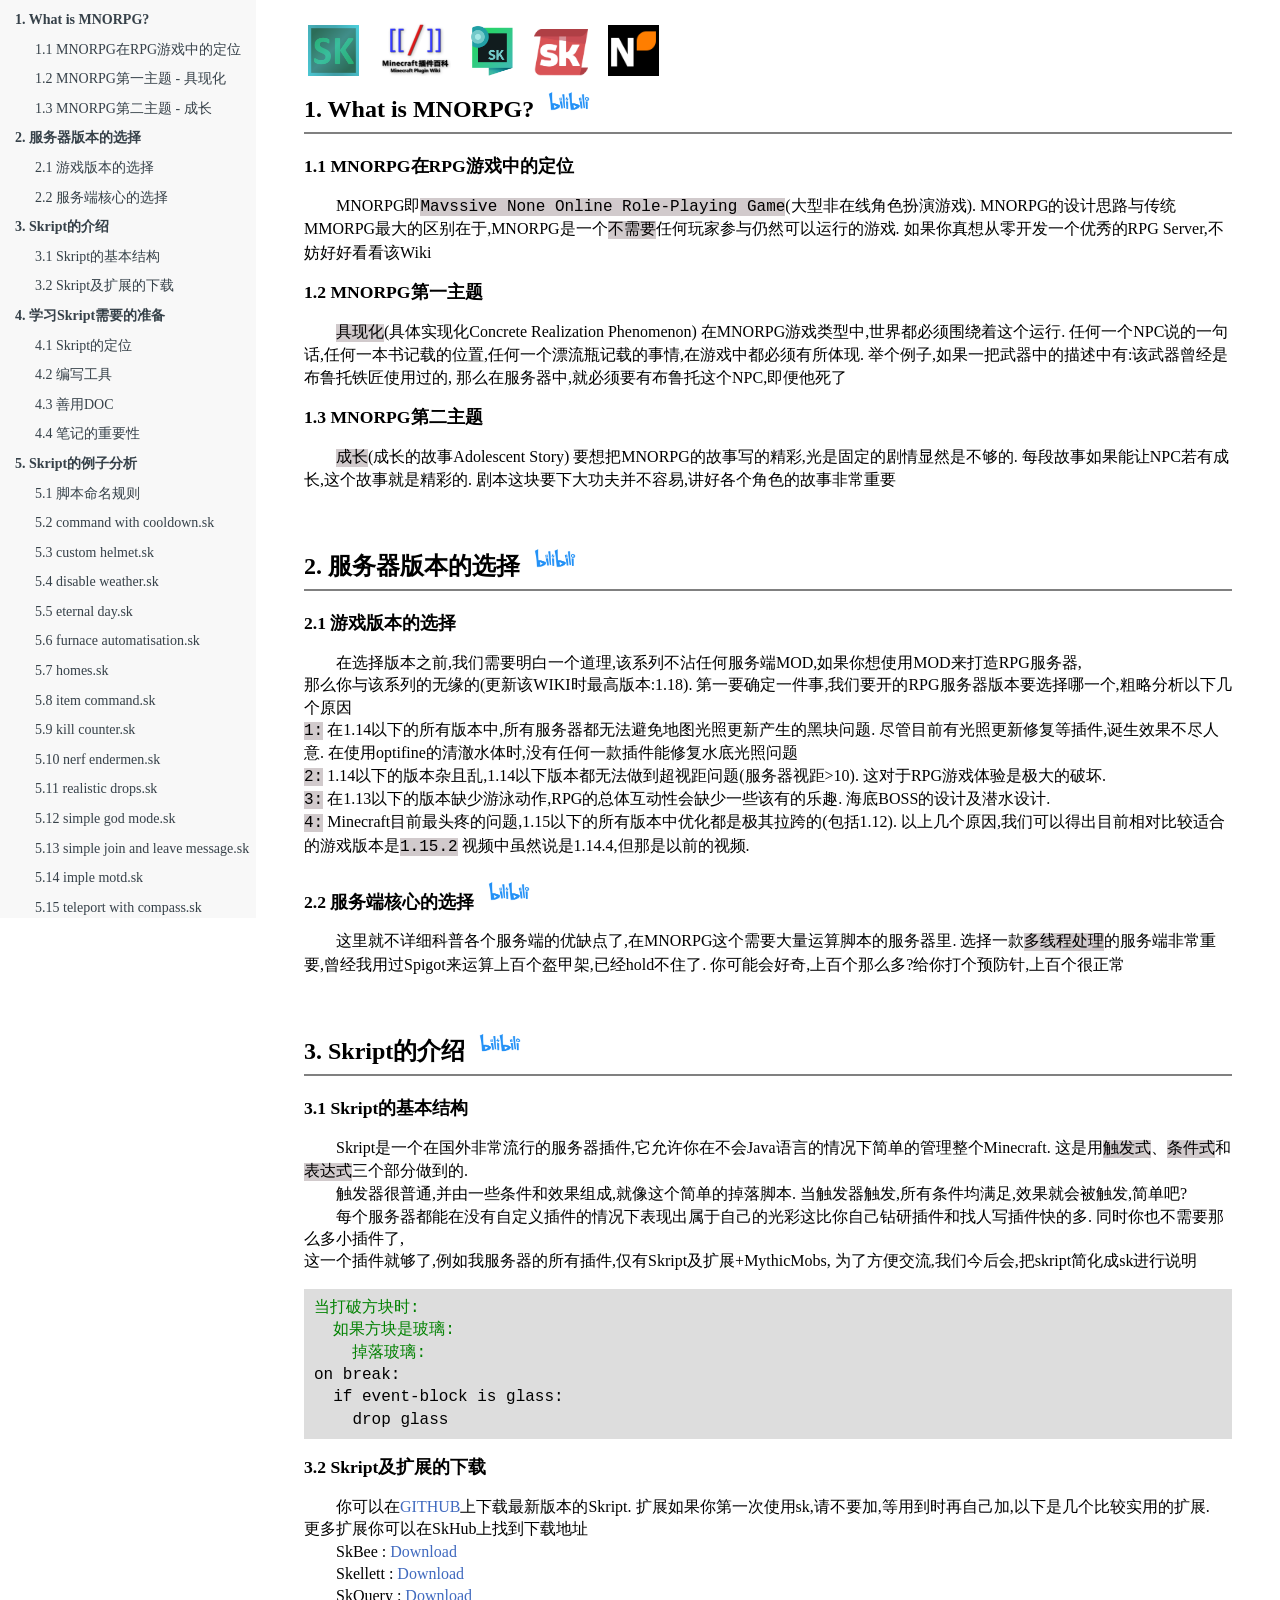
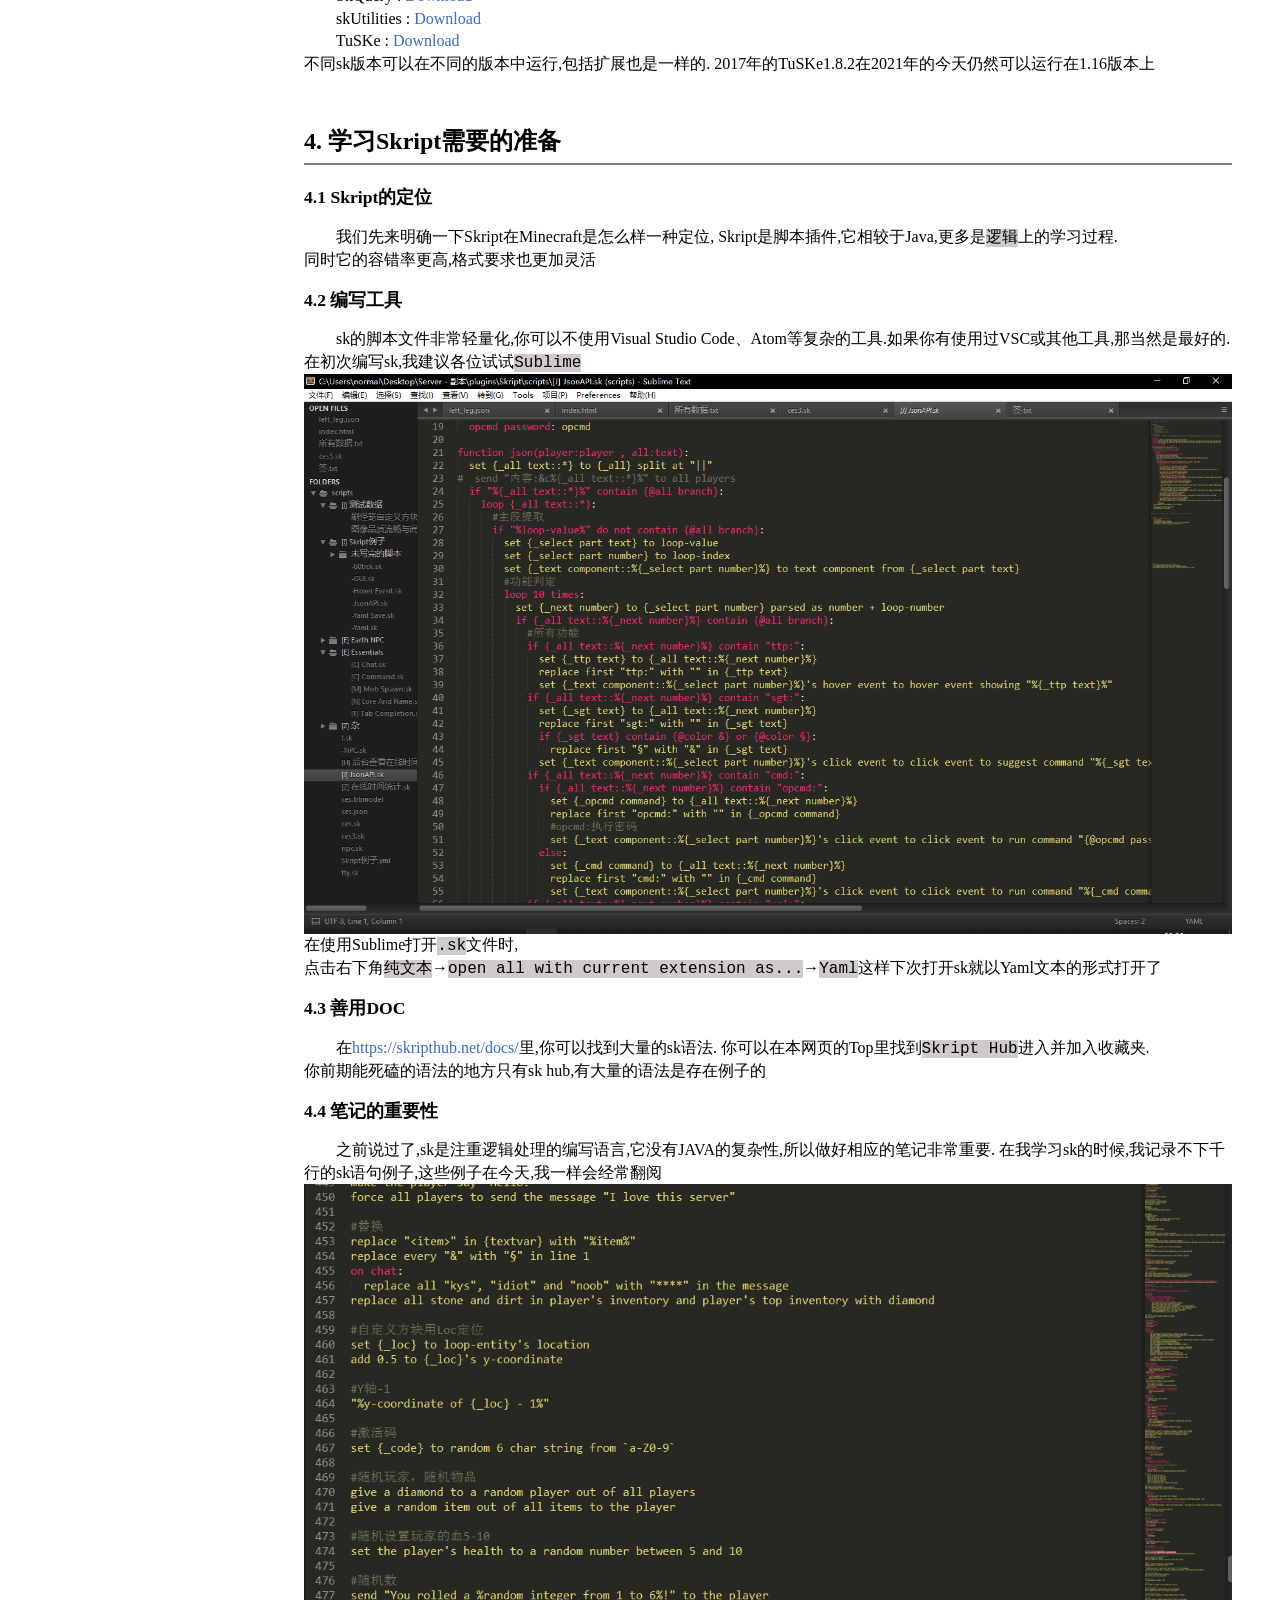
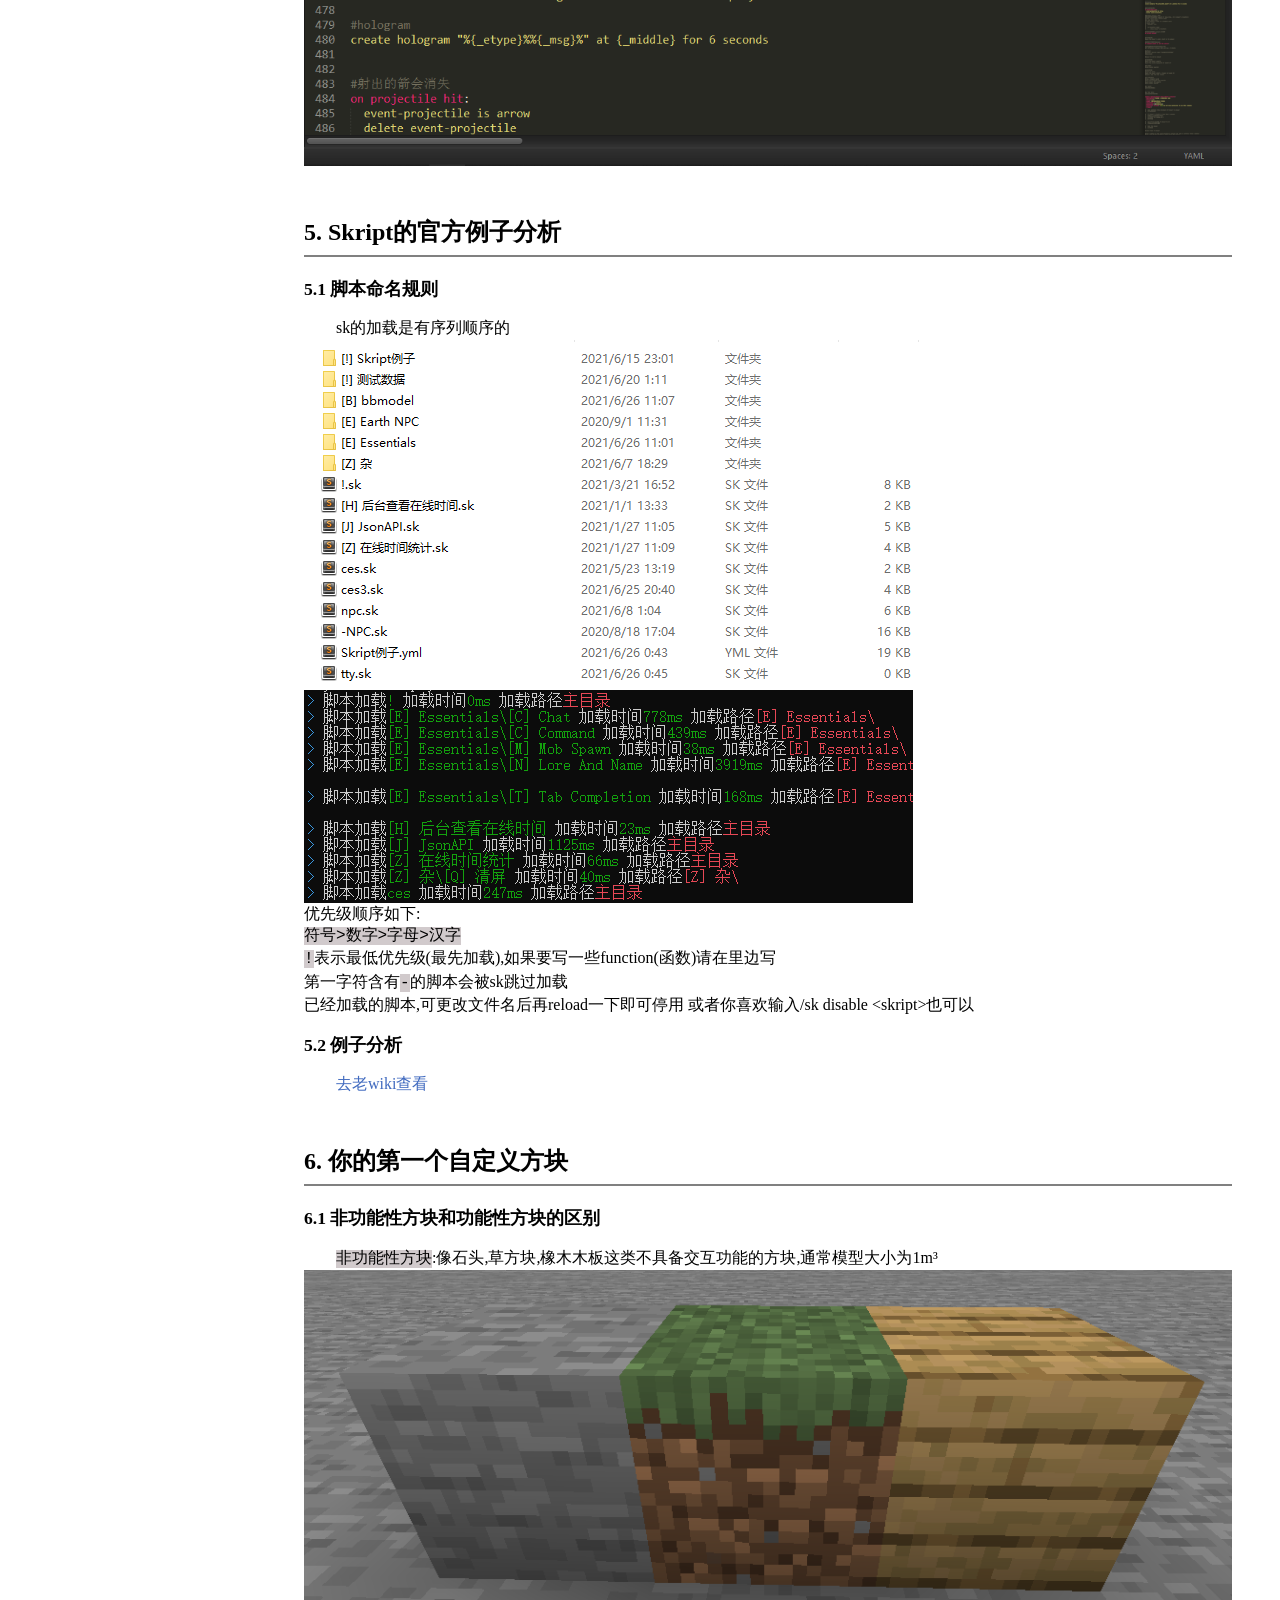
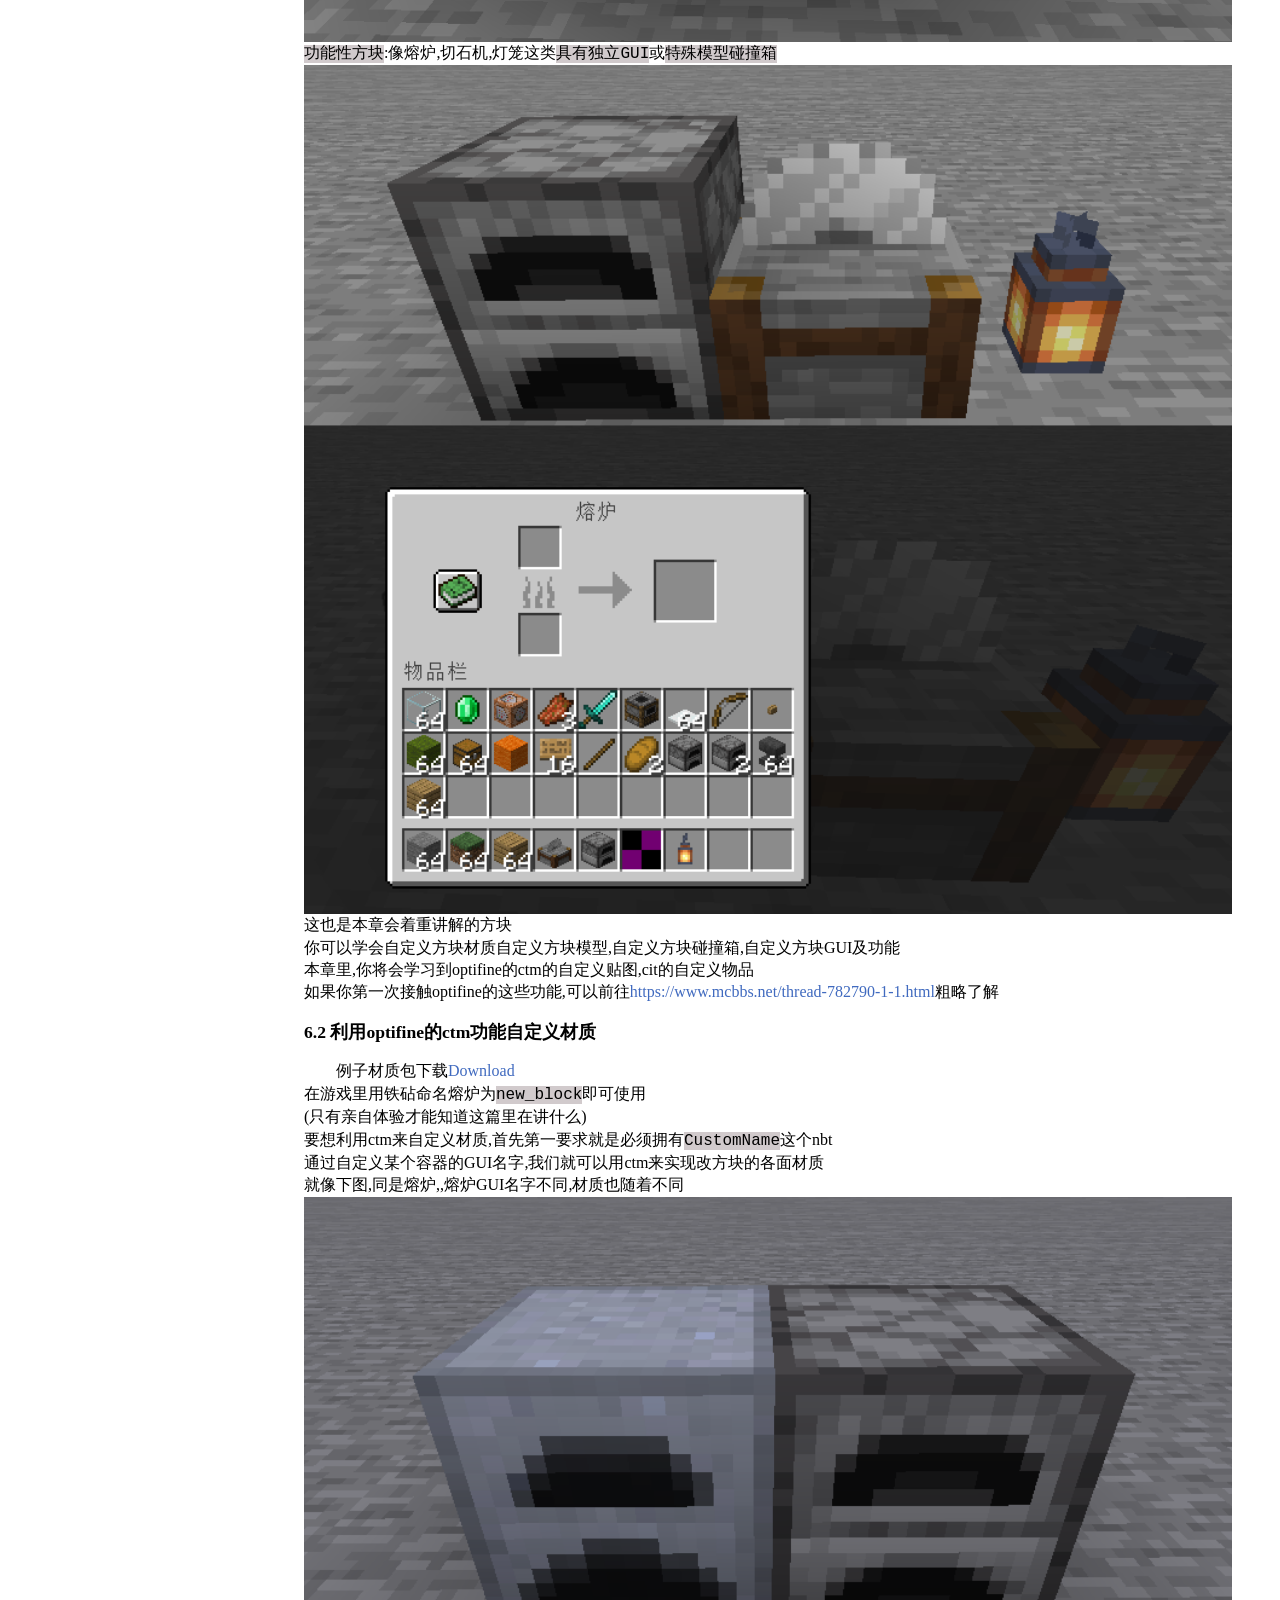
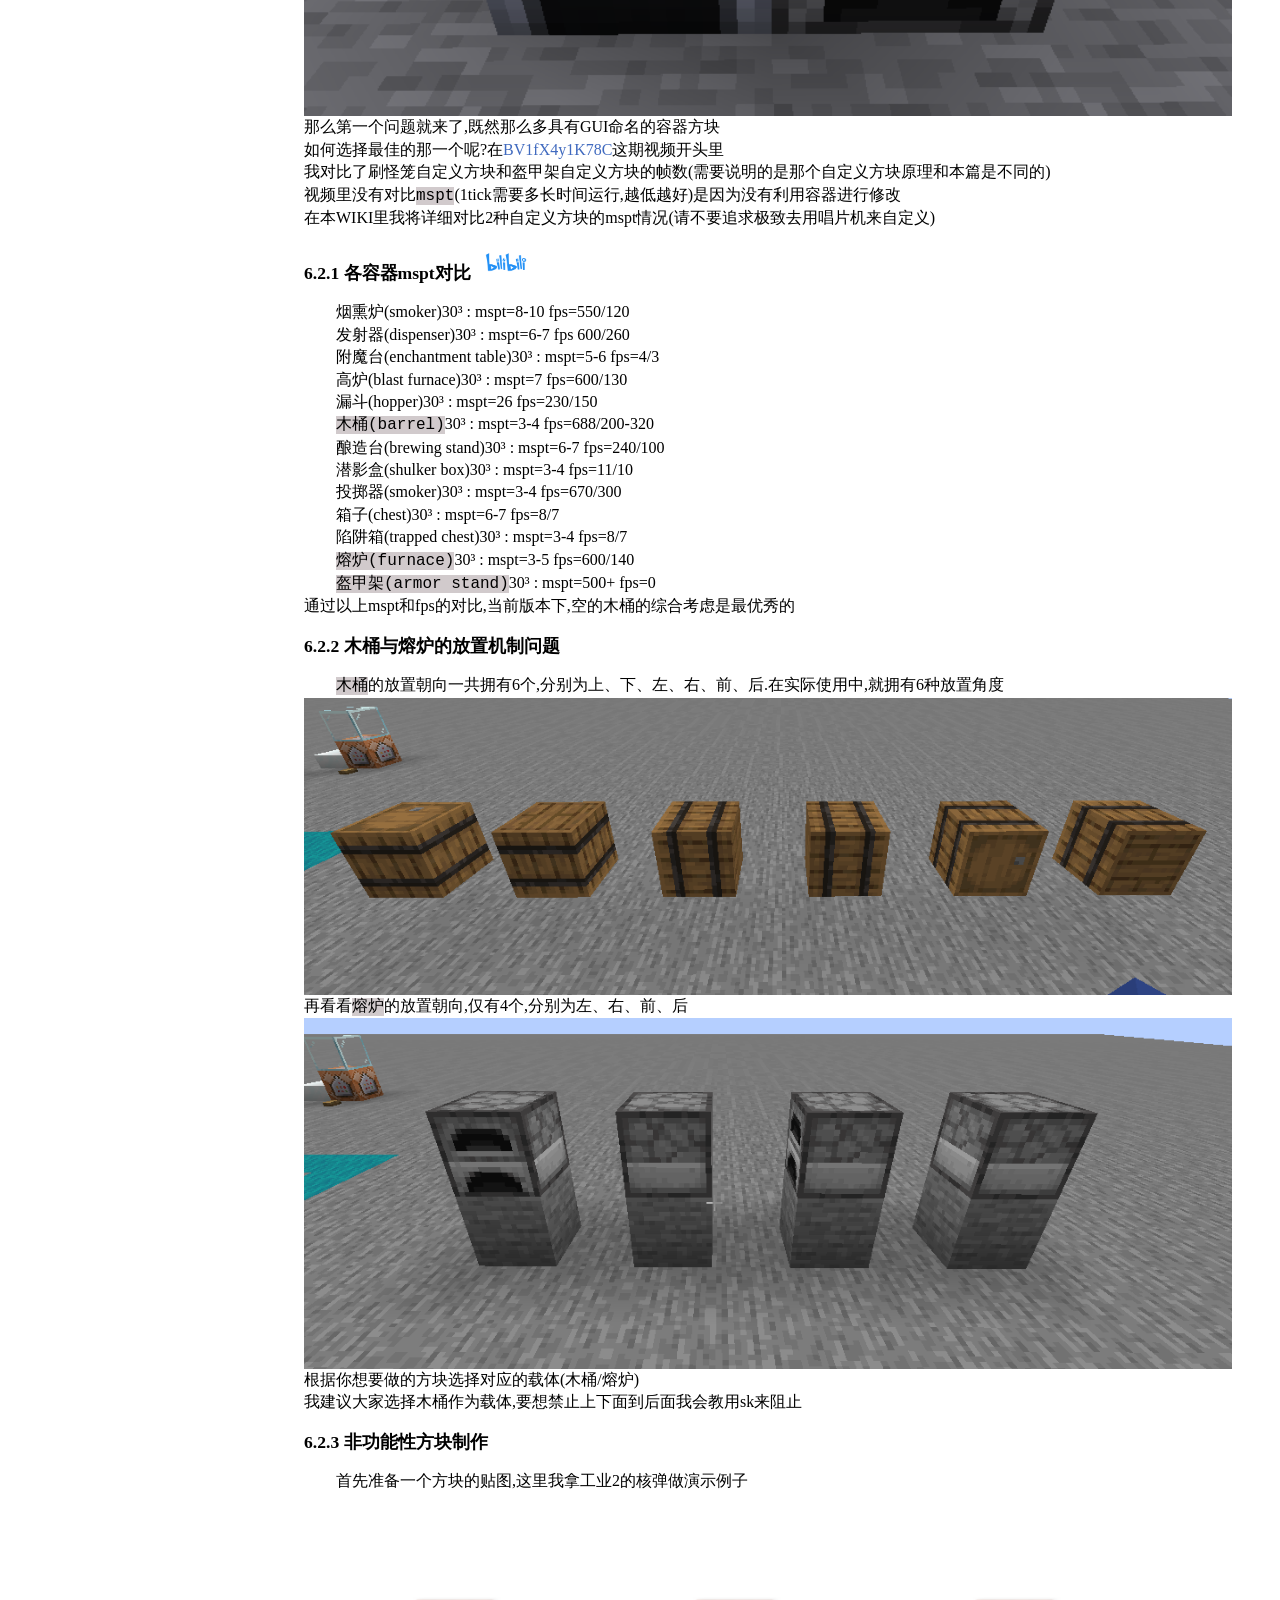
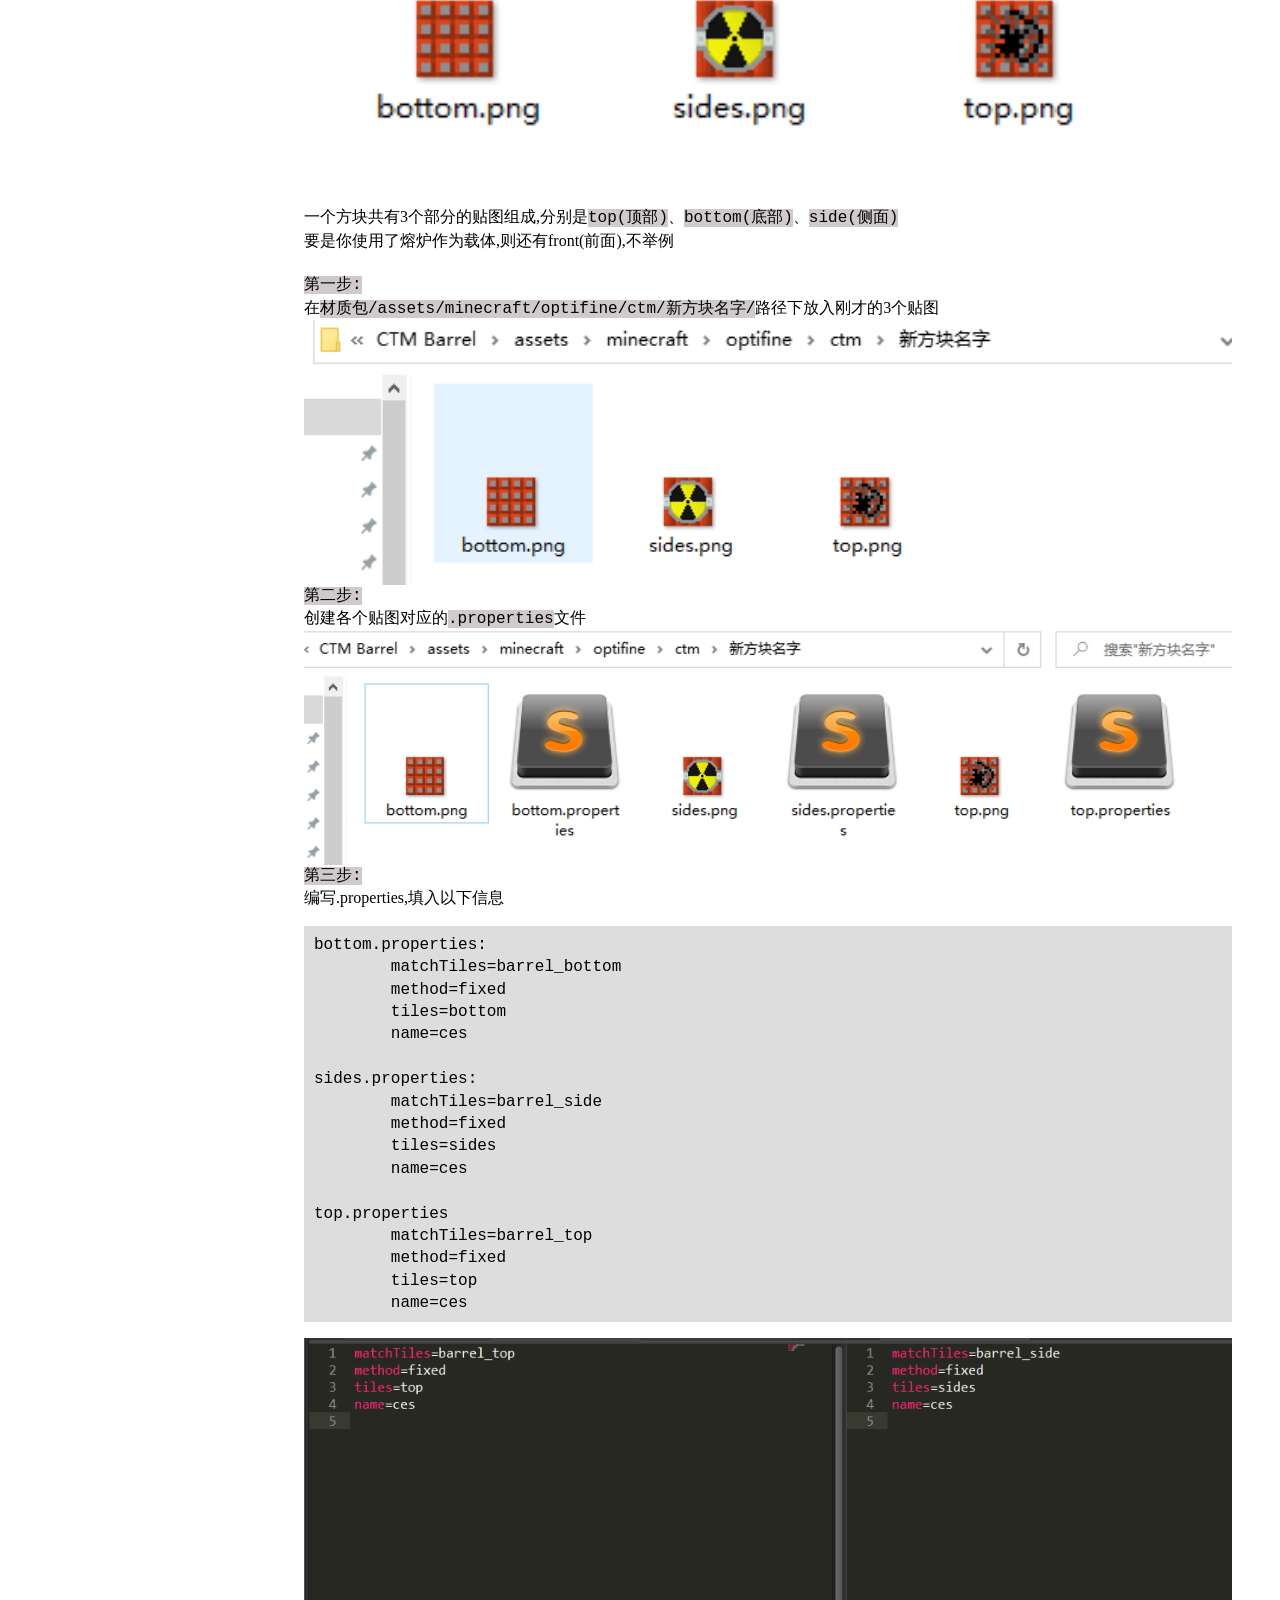
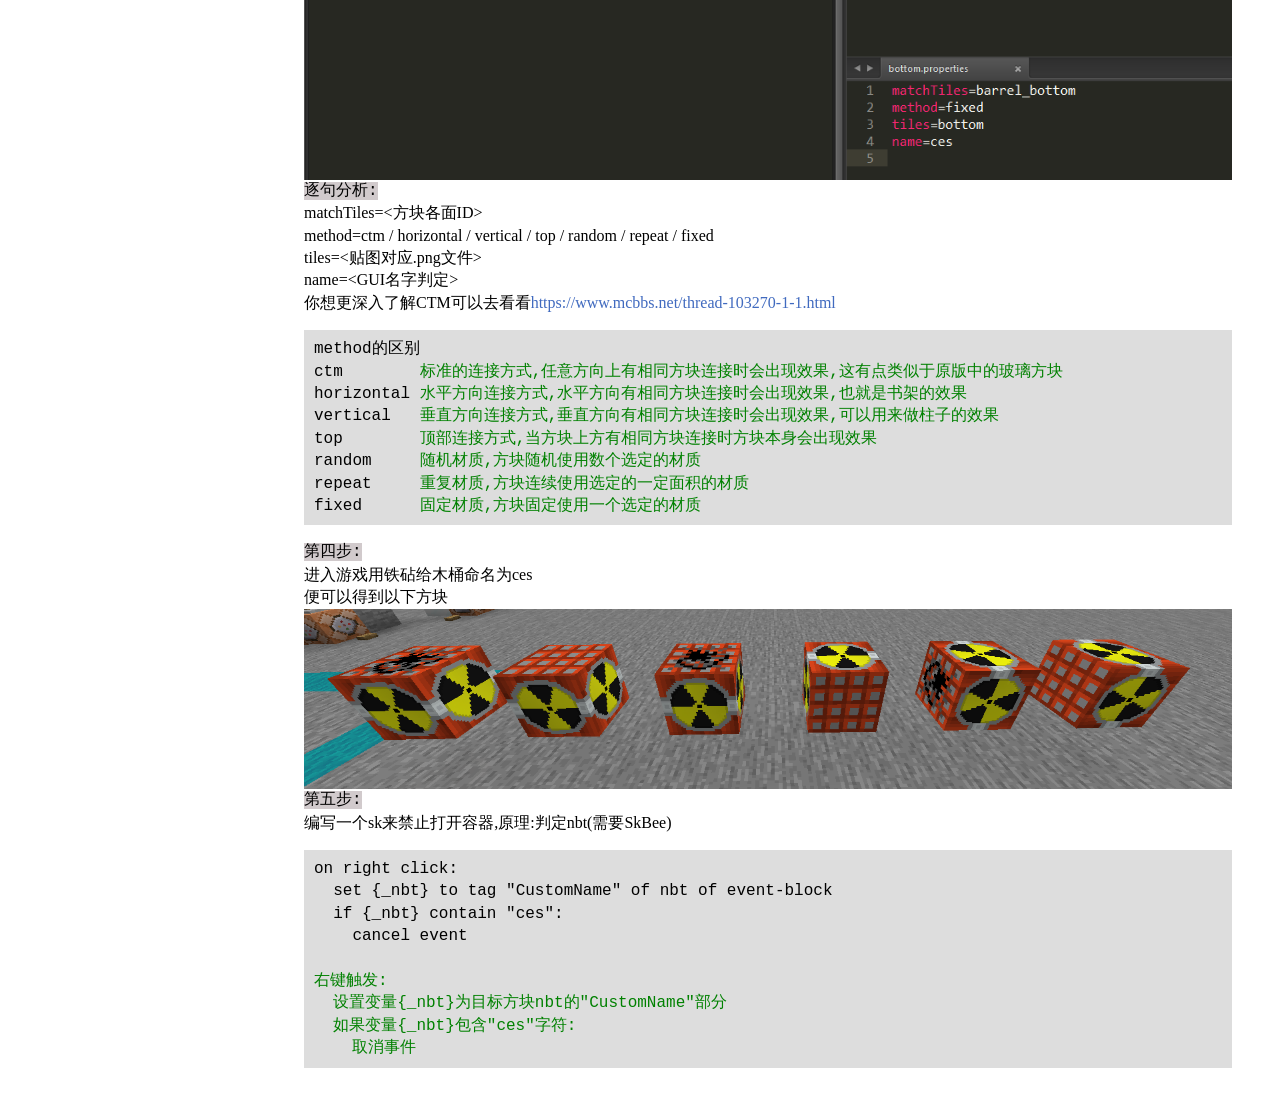
<file: index.html>
<html>
	<head>
		<meta charset="utf-8">
		<title>MNORPG's Skript Wiki💧</title>
		<link rel="stylesheet" href="static/css/style.css">
		<script>
			function hidecomment(thiselement){
				var classElements = document.getElementsByClassName('comment');
				for (var i=0; i<classElements.length; i++) {
					classElements[i].style.display = 'none';
				}
				thiselement.style.display='none';
				thiselement.nextElementSibling.style.display='block';
			}
			function showcomment(thiselement){
				var classElements = document.getElementsByClassName('comment');
				for (var i=0; i<classElements.length; i++) {
					classElements[i].style.display = 'inline';
				}
				thiselement.previousElementSibling.style.display='block';
				thiselement.style.display='none';				
			}
			function content_level_1(thiselement){
				var i;
				var navall = document.getElementsByTagName('nav')[0].childNodes[1].getElementsByTagName('li');
				for (i=0; i<navall.length; i++) navall[i].style.display = 'none';
				var navsec = document.getElementsByTagName('nav')[0].childNodes[1].childNodes;
				for (i=1; i<navsec.length; i+=2) navsec[i].style.display = 'block';
				thiselement.style.display='none';
				thiselement.nextElementSibling.style.display='block';
			}
			function content_level_2(thiselement){
				var i,j;
				var navall = document.getElementsByTagName('nav')[0].childNodes[1].getElementsByTagName('li');
				for (i=0; i<navall.length; i++) {
					navall[i].style.display = 'none';
				}
				var navsec = document.getElementsByTagName('nav')[0].childNodes[1].childNodes;
				var navsubsec;

				navsec[1].style.display = 'block';
				navsec[3].style.display = 'block';
				navsubsec = navsec[3].childNodes[2].childNodes;
				for (j=1; j<navsubsec.length; j+=2) navsubsec[j].style.display = 'block';

				for (i=5; i<navsec.length; i+=2) {
					navsec[i].style.display = 'block';
					if(navsec[i].childNodes.length>=2){
						navsubsec = navsec[i].childNodes[1].childNodes;
						for (j=1; j<navsubsec.length; j+=2) navsubsec[j].style.display = 'block';
					}
				}
				thiselement.style.display='none';
				thiselement.nextElementSibling.style.display='block';
			}
			function content_level_3(thiselement){
				var i;
				var navall = document.getElementsByTagName('nav')[0].childNodes[1].getElementsByTagName('li');
				for (i=0; i<navall.length; i++) navall[i].style.display = 'block';
				thiselement.style.display='none';
				thiselement.previousElementSibling.previousElementSibling.style.display='block';
			}
			function loadpage(){
				var files=document.getElementsByClassName("file");
				for (var i=0;i<files.length;i++) {
					files[i].onclick=function (){
						var j=1;
						if (this.nextElementSibling.style.display=='none') j=0;
						if (j==1) this.nextElementSibling.style.display='none';
						else this.nextElementSibling.style.display='block';
					}
				}
			}
		</script>
	</head>

<body>
	<!-- 目录列表 -->
	<nav>
		<ul>
			<!-- 1 -->
			<li><a href="#1"" style="font-weight: bold; text-align: center;">1. What is MNORPG?</a><ul>
			<li><a  href="#1.1">1.1 MNORPG在RPG游戏中的定位</a></li>
			<li><a  href="#1.2">1.2 MNORPG第一主题 - 具现化</a></li>
			<li><a  href="#1.3">1.3 MNORPG第二主题 - 成长</a></li></ul></li>
			<!-- 2 -->
			<li><a href="#2"" style="font-weight: bold; text-align: center;">2. 服务器版本的选择</a><ul>
			<li><a  href="#2.1">2.1 游戏版本的选择</a></li>
			<li><a  href="#2.2">2.2 服务端核心的选择</a></li></ul></li>
			<!-- 3 -->
			<li><a href="#3"" style="font-weight: bold; text-align: center;">3. Skript的介绍</a><ul>
			<li><a  href="#3.1">3.1 Skript的基本结构</a></li>
			<li><a  href="#3.2">3.2 Skript及扩展的下载</a></li></ul></li>
			<!-- 4 -->
			<li><a href="#4"" style="font-weight: bold; text-align: center;">4. 学习Skript需要的准备</a><ul>
			<li><a  href="#4">4.1 Skript的定位</a></li>
			<li><a  href="#4.2">4.2 编写工具</a></li>
			<li><a  href="#4.3">4.3 善用DOC</a></li>
			<li><a  href="#4.4">4.4 笔记的重要性</a></li></ul></li>
			<!-- 5 -->
			<li><a href="#5"" style="font-weight: bold; text-align: center;">5. Skript的例子分析</a><ul>
			<li><a  href="#5.1">5.1 脚本命名规则</a></li>
			<li><a  href="#5.2">5.2 command with cooldown.sk</a></li>
			<li><a  href="#5.2">5.3 custom helmet.sk</a></li>
			<li><a  href="#5.2">5.4 disable weather.sk</a></li>
			<li><a  href="#5.2">5.5 eternal day.sk</a></li>
			<li><a  href="#5.2">5.6 furnace automatisation.sk</a></li>
			<li><a  href="#5.2">5.7 homes.sk</a></li>
			<li><a  href="#5.2">5.8 item command.sk</a></li>
			<li><a  href="#5.2">5.9 kill counter.sk</a></li>
			<li><a  href="#5.2">5.10 nerf endermen.sk</a></li>
			<li><a  href="#5.2">5.11 realistic drops.sk</a></li>
			<li><a  href="#5.2">5.12 simple god mode.sk</a></li>
			<li><a  href="#5.2">5.13 simple join and leave message.sk</a></li>
			<li><a  href="#5.2">5.14 imple motd.sk</a></li>
			<li><a  href="#5.2">5.15 teleport with compass.sk</a></li>
			<li><a  href="#5.2">5.16 vanilla gui.sk</a></li></ul></li>
			<!-- 6 -->
			<li><a href="#6"" style="font-weight: bold; text-align: center;">6. 你的第一个自定义方块</a><ul>
			<li><a  href="#6">6.1 非功能性方块和功能性方块的区别</a></li>
			<li><a  href="#6.2">6.2 利用optifine的ctm功能自定义材质</a><ul>
			<li><a  href="#6.2.1">6.2.1 各容器mspt对比</a></li>
			<li><a  href="#6.2.2">6.2.2 木桶与熔炉的放置机制问题</a></li>
			<li><a  href="#6.2.3">6.2.3 非功能性方块制作</a></li></ul>
			<li><a  href="#6.3">6.3 原版自定义方块</a></li></ul></li>
			<!-- 7 -->
			<!-- 8 -->
			<!-- 9 -->
			<!-- 测试 -->
			<li>
			<a href="#X"" style="font-weight: bold; text-align: center;">多分组测试</a><ul>
			<li><a href="#X">多分组测试1</a></li>
			<li><a href="#X">多分组测试2</a><ul>
			<li><a href="#X">多分组测试3</a></li></ul></li>
			<li><a href="#X">多分组测试4</a></li>
			</ul></li>
		</ul>
	</nav>
	<!-- 内容 -->
	<div id="main_part">
		&emsp;&emsp;&emsp;
		<a href=""><img src="images/sk_logo.png" style="margin:0 0 -60 0;width:5%"></a>&emsp;
		<a href="https://mineplugin.org/Skript"><img src="images/sk_plugin_wiki_logo.png" style="margin:0 0 -60 0;width:7%"></a>&emsp;
		<a href="https://skripthub.net/docs/"><img src="images/sk_hub_logo.png" style="margin:0 0 -60 0;width:4.2%"></a>&emsp;
		<a href="https://docs.skunity.com"><img src="images/skunity_logo.png" style="margin:0 0 -60 0;width:5.3%"></a>&emsp;
		<a href="http://en.njol.ch/projects/skript/doc/events"><img src="images/skript_events_logo.png" style="margin:0 0 -60 0;width:5%"></a>&emsp;


		<article>
		<!-- 1 -->
		<h1 id="1">1. What is MNORPG?<a href="https://www.bilibili.com/video/BV1Mp4y1Y74H"><img src="images/bilibili_logo.png" style="width:70px;margin-right:25px;"></a></h1>
			<!-- 1.1 -->
			<h3 id="1.1">1.1 MNORPG在RPG游戏中的定位</h3>
			<p>
			MNORPG即<code>Mavssive None Online Role-Playing Game</code>(大型非在线角色扮演游戏).
			MNORPG的设计思路与传统MMORPG最大的区别在于,MNORPG是一个<code>不需要</code>任何玩家参与仍然可以运行的游戏.
			如果你真想从零开发一个优秀的RPG Server,不妨好好看看该Wiki
			</p>
			<!-- 1.2 -->
			<h3 id="1.2">1.2 MNORPG第一主题</h3>
			<p>
			<code>具现化</code>(具体实现化Concrete Realization Phenomenon)
			在MNORPG游戏类型中,世界都必须围绕着这个运行.
			任何一个NPC说的一句话,任何一本书记载的位置,任何一个漂流瓶记载的事情,在游戏中都必须有所体现.
			举个例子,如果一把武器中的描述中有:该武器曾经是布鲁托铁匠使用过的,
			那么在服务器中,就必须要有布鲁托这个NPC,即便他死了
			</p>
			<!-- 1.3 -->
			<h3 id="1.3">1.3 MNORPG第二主题</h3>
			<p>
			<code>成长</code>(成长的故事Adolescent Story)
			要想把MNORPG的故事写的精彩,光是固定的剧情显然是不够的.
			每段故事如果能让NPC若有成长,这个故事就是精彩的.
			剧本这块要下大功夫并不容易,讲好各个角色的故事非常重要
			</p>
		<!-- 2 -->
		<h1 id="2">2. 服务器版本的选择<a href="https://www.bilibili.com/video/BV1Kp4y1Y72L"><img src="images/bilibili_logo.png" style="width:70px;margin-right:25px;"></a></h1>
			<!-- 2.1 -->
			<h3 id="2.1">2.1 游戏版本的选择</h3>
			<p>
			在选择版本之前,我们需要明白一个道理,该系列不沾任何服务端MOD,如果你想使用MOD来打造RPG服务器,</br>
			那么你与该系列的无缘的(更新该WIKI时最高版本:1.18).
			第一要确定一件事,我们要开的RPG服务器版本要选择哪一个,粗略分析以下几个原因</br>
			<code>1:</code>
			在1.14以下的所有版本中,所有服务器都无法避免地图光照更新产生的黑块问题.
			尽管目前有光照更新修复等插件,诞生效果不尽人意.
			在使用optifine的清澈水体时,没有任何一款插件能修复水底光照问题</br>
			<code>2:</code>
			1.14以下的版本杂且乱,1.14以下版本都无法做到超视距问题(服务器视距>10).
			这对于RPG游戏体验是极大的破坏.</br>
			<code>3:</code>
			在1.13以下的版本缺少游泳动作,RPG的总体互动性会缺少一些该有的乐趣.
			海底BOSS的设计及潜水设计.</br>
			<code>4:</code>
			Minecraft目前最头疼的问题,1.15以下的所有版本中优化都是极其拉跨的(包括1.12).
			以上几个原因,我们可以得出目前相对比较适合的游戏版本是<code>1.15.2</code>
			视频中虽然说是1.14.4,但那是以前的视频.
			</p>
			<!-- 2.2 -->
			<h3 id="2.2">2.2 服务端核心的选择<a href="https://www.bilibili.com/video/BV1Kp4y1Y72L"><img src="images/bilibili_logo.png" style="width:70px;margin-right:25px"></a></h3>
			<p>
			这里就不详细科普各个服务端的优缺点了,在MNORPG这个需要大量运算脚本的服务器里.
			选择一款<code>多线程处理</code>的服务端非常重要,曾经我用过Spigot来运算上百个盔甲架,已经hold不住了.
			你可能会好奇,上百个那么多?给你打个预防针,上百个很正常
			</p>
		<!-- 3 -->
		<h1 id="3">3. Skript的介绍<a href="https://www.bilibili.com/video/BV1d54y1677h"><img src="images/bilibili_logo.png" style="width:70px;margin-right:25px;"></a></h1>
			<!-- 3.1 -->
			<h3 id="3.1">3.1 Skript的基本结构</h3>
			<p>
			Skript是一个在国外非常流行的服务器插件,它允许你在不会Java语言的情况下简单的管理整个Minecraft.
			这是用<code>触发式</code>、<code>条件式</code>和<code>表达式</code>三个部分做到的.</br>
			&emsp;&emsp;触发器很普通,并由一些条件和效果组成,就像这个简单的掉落脚本.
			当触发器触发,所有条件均满足,效果就会被触发,简单吧?</br>
			&emsp;&emsp;每个服务器都能在没有自定义插件的情况下表现出属于自己的光彩这比你自己钻研插件和找人写插件快的多.
			同时你也不需要那么多小插件了,</br>
			这一个插件就够了,例如我服务器的所有插件,仅有Skript及扩展+MythicMobs,
			为了方便交流,我们今后会,把skript简化成sk进行说明
<pre>
<span class="comment">当打破方块时:</span>
<span class="comment">  如果方块是玻璃:</span>
<span class="comment">    掉落玻璃:</span>
on break:
  if event-block is glass:
    drop glass
</pre>
			</p>
			<!-- 3.2 -->
			<h3 id="3.2">3.2 Skript及扩展的下载</h3>
			<p>
			你可以在<a href="https://github.com/bensku/Skript/releases">GITHUB</a>上下载最新版本的Skript.
			扩展如果你第一次使用sk,请不要加,等用到时再自己加,以下是几个比较实用的扩展.</br>
			更多扩展你可以在SkHub上找到下载地址</br>
			&emsp;&emsp;SkBee : <a href="https://www.spigotmc.org/resources/skbee-skript-addon.75839/">Download</a></br>
			&emsp;&emsp;Skellett : <a href="https://forums.skunity.com/resources/skellett-the-beast-addon.24/">Download</a></br>
			&emsp;&emsp;SkQuery : <a href="https://github.com/SkQuery/SkQuery/releases">Download</a></br>
			&emsp;&emsp;skUtilities : <a href="https://forums.skunity.com/resources/skutilities.26/">Download</a></br>
			&emsp;&emsp;TuSKe : <a href="https://github.com/Tuke-Nuke/TuSKe/releases">Download</a></br>
			不同sk版本可以在不同的版本中运行,包括扩展也是一样的.
			2017年的TuSKe1.8.2在2021年的今天仍然可以运行在1.16版本上</br>
	     	</p>
		<!-- 4 -->
		<h1 id="4">4. 学习Skript需要的准备</h1>
			<!-- 4.1 -->
			<h3 id="4.1">4.1 Skript的定位</h3>
			<p>
			我们先来明确一下Skript在Minecraft是怎么样一种定位,
			Skript是脚本插件,它相较于Java,更多是<code>逻辑</code>上的学习过程.</br>
			同时它的容错率更高,格式要求也更加灵活
			</p>
			<!-- 4.2 -->
			<h3 id="4.2">4.2 编写工具</h3>
			<p>
			sk的脚本文件非常轻量化,你可以不使用Visual Studio Code、Atom等复杂的工具.如果你有使用过VSC或其他工具,那当然是最好的.</br>
			在初次编写sk,我建议各位试试<code>Sublime</code></br>
			<img src="images/1.png" style="width:100%"></br>
			在使用Sublime打开<code>.sk</code>文件时,</br>
			点击右下角<code>纯文本</code>→<code>open all with current extension as...</code>→<code>Yaml</code>这样下次打开sk就以Yaml文本的形式打开了
			</p>
			<!-- 4.3 -->
			<h3 id="4.3">4.3 善用DOC</h3>
			<p>
			在<a href="https://skripthub.net/docs/">https://skripthub.net/docs/</a>里,你可以找到大量的sk语法.
			你可以在本网页的Top里找到<code>Skript Hub</code>进入并加入收藏夹.</br>
			你前期能死磕的语法的地方只有sk hub,有大量的语法是存在例子的
			</p>
			<!-- 4.4 -->
			<h3 id="4.4">4.4 笔记的重要性</h3>
			<p>
			之前说过了,sk是注重逻辑处理的编写语言,它没有JAVA的复杂性,所以做好相应的笔记非常重要.
			在我学习sk的时候,我记录不下千行的sk语句例子,这些例子在今天,我一样会经常翻阅
			<img src="images/2.png" style="width:100%">
			</p>
		<!-- 5 -->
		<h1 id="5">5. Skript的官方例子分析</h1>
			<!-- 5.1 -->
			<h3 id="5.1">5.1 脚本命名规则</h3>
			<p>
			sk的加载是有序列顺序的</br>
			<img src="images/13.png"></br>
			<img src="images/14.png"></br>
			优先级顺序如下:</br>
			<code>符号>数字>字母>汉字</code></br>
			<code>!</code>表示最低优先级(最先加载),如果要写一些function(函数)请在里边写</br>
			第一字符含有<code>-</code>的脚本会被sk跳过加载</br>
			已经加载的脚本,可更改文件名后再reload一下即可停用
			或者你喜欢输入/sk disable &lt;skript>也可以</br>
			</p>
			<!-- 5.2 -->
			<h3 id="5.2">5.2 例子分析</h3>
			<p>
			<a href="html/index.html">去老wiki查看</a>
			</p>
		<!-- 6 -->
		<h1 id="6">6. 你的第一个自定义方块</h1>
			<!-- 6.1 -->
			<h3 id="6.1">6.1 非功能性方块和功能性方块的区别</h3>
			<p>
			<code>非功能性方块</code>:像石头,草方块,橡木木板这类不具备交互功能的方块,通常模型大小为1m³</br>
			<img src="images/3.png" style="width:100%"></br>
			<code>功能性方块</code>:像熔炉,切石机,灯笼这类<code>具有独立GUI</code>或<code>特殊模型碰撞箱</code></br>
			<img src="images/4.png" style="width:100%"></br>
			这也是本章会着重讲解的方块</br>
			你可以学会自定义方块材质自定义方块模型,自定义方块碰撞箱,自定义方块GUI及功能</br>
			本章里,你将会学习到optifine的ctm的自定义贴图,cit的自定义物品</br>
			如果你第一次接触optifine的这些功能,可以前往<a href="https://www.mcbbs.net/thread-782790-1-1.html">https://www.mcbbs.net/thread-782790-1-1.html</a>粗略了解</br>
			</p>
			<!-- 6.2 -->
			<h3 id="6.2">6.2 利用optifine的ctm功能自定义材质</h3>
			<p>
			例子材质包下载<a href="file/CTM例子.zip" download="CTM例子.zip">Download</a></br>
			在游戏里用铁砧命名熔炉为<code>new_block</code>即可使用</br>
			(只有亲自体验才能知道这篇里在讲什么)</br>
			要想利用ctm来自定义材质,首先第一要求就是必须拥有<code>CustomName</code>这个nbt</br>
			通过自定义某个容器的GUI名字,我们就可以用ctm来实现改方块的各面材质</br>
			就像下图,同是熔炉,,熔炉GUI名字不同,材质也随着不同</br>
			<img src="images/5.png" style="width:100%"></br>
			那么第一个问题就来了,既然那么多具有GUI命名的容器方块</br>
			如何选择最佳的那一个呢?在<a href="https://www.bilibili.com/video/BV1fX4y1K78C">BV1fX4y1K78C</a>这期视频开头里</br>
			我对比了刷怪笼自定义方块和盔甲架自定义方块的帧数(需要说明的是那个自定义方块原理和本篇是不同的)</br>
			视频里没有对比<code>mspt</code>(1tick需要多长时间运行,越低越好)是因为没有利用容器进行修改</br>
			在本WIKI里我将详细对比2种自定义方块的mspt情况(请不要追求极致去用唱片机来自定义)</br>
			</p>
			<!-- 6.2.1 -->
			<h3 id="6.2.1">6.2.1 各容器mspt对比<a href="https://www.bilibili.com/video/BV1HX4y1A7YL"><img src="images/bilibili_logo.png" style="width:70px;margin-right:25px;"></a></h3>
			<p>
			烟熏炉(smoker)30³ : mspt=8-10 fps=550/120</br>
			&emsp;&emsp;发射器(dispenser)30³ : mspt=6-7 fps 600/260</br>
			&emsp;&emsp;附魔台(enchantment table)30³ : mspt=5-6 fps=4/3</br>
			&emsp;&emsp;高炉(blast furnace)30³ : mspt=7 fps=600/130</br>
			&emsp;&emsp;漏斗(hopper)30³ : mspt=26 fps=230/150</br>
			&emsp;&emsp;<code>木桶(barrel)</code>30³ : mspt=3-4 fps=688/200-320</br>
			&emsp;&emsp;酿造台(brewing stand)30³ : mspt=6-7 fps=240/100</br>
			&emsp;&emsp;潜影盒(shulker box)30³ : mspt=3-4 fps=11/10</br>
			&emsp;&emsp;投掷器(smoker)30³ : mspt=3-4 fps=670/300</br>
			&emsp;&emsp;箱子(chest)30³ : mspt=6-7 fps=8/7</br>
			&emsp;&emsp;陷阱箱(trapped chest)30³ : mspt=3-4 fps=8/7</br>
			&emsp;&emsp;<code>熔炉(furnace)</code>30³ : mspt=3-5 fps=600/140</br>
			&emsp;&emsp;<code>盔甲架(armor stand)</code>30³ : mspt=500+ fps=0</br>
			通过以上mspt和fps的对比,当前版本下,空的木桶的综合考虑是最优秀的</br>
			</p>
			<!-- 6.2.2 -->
			<h3 id="6.2.2">6.2.2 木桶与熔炉的放置机制问题</h3>
			<p>
			<code>木桶</code>的放置朝向一共拥有6个,分别为上、下、左、右、前、后.在实际使用中,就拥有6种放置角度</br>
			<img src="images/6.png" style="width:100%"></br>
			再看看<code>熔炉</code>的放置朝向,仅有4个,分别为左、右、前、后</br>
			<img src="images/7.png" style="width:100%"></br>
			根据你想要做的方块选择对应的载体(木桶/熔炉)</br>
			我建议大家选择木桶作为载体,要想禁止上下面到后面我会教用sk来阻止</br>
			</p>
			<!-- 6.2.3 -->
			<h3 id="6.2.3">6.2.3 非功能性方块制作</h3>
			<p>
			首先准备一个方块的贴图,这里我拿工业2的核弹做演示例子</br>
			<img src="images/8.png" style="width:100%"></br>
			一个方块共有3个部分的贴图组成,分别是<code>top(顶部)</code>、<code>bottom(底部)</code>、<code>side(侧面)</code></br>
			要是你使用了熔炉作为载体,则还有front(前面),不举例</br>
			</br>
			<code>第一步:</code></br>
			在<code>材质包/assets/minecraft/optifine/ctm/新方块名字/</code>路径下放入刚才的3个贴图</br>
			<img src="images/9.png" style="width:100%"></br>
			<code>第二步:</code></br>
			创建各个贴图对应的<code>.properties</code>文件</br>
			<img src="images/10.png" style="width:100%"></br>
			<code>第三步:</code></br>
			编写.properties,填入以下信息</br>
<pre>
bottom.properties:
	matchTiles=barrel_bottom
	method=fixed
	tiles=bottom
	name=ces

sides.properties:
	matchTiles=barrel_side
	method=fixed
	tiles=sides
	name=ces

top.properties
	matchTiles=barrel_top
	method=fixed
	tiles=top
	name=ces
</pre>
			<img src="images/11.png" style="width:100%"></br>
			<code>逐句分析:</code></br>
			matchTiles=<方块各面ID></br>
			method=ctm / horizontal / vertical / top / random / repeat / fixed</br>
			tiles=<贴图对应.png文件></br>
			name=&lt;GUI名字判定></br>
			你想更深入了解CTM可以去看看<a href="https://www.mcbbs.net/thread-103270-1-1.html">https://www.mcbbs.net/thread-103270-1-1.html</a></br>
<pre>
method的区别
ctm        <span class="comment">标准的连接方式,任意方向上有相同方块连接时会出现效果,这有点类似于原版中的玻璃方块</span>
horizontal <span class="comment">水平方向连接方式,水平方向有相同方块连接时会出现效果,也就是书架的效果</span>
vertical   <span class="comment">垂直方向连接方式,垂直方向有相同方块连接时会出现效果,可以用来做柱子的效果</span>
top        <span class="comment">顶部连接方式,当方块上方有相同方块连接时方块本身会出现效果</span>
random     <span class="comment">随机材质,方块随机使用数个选定的材质</span>
repeat     <span class="comment">重复材质,方块连续使用选定的一定面积的材质</span>
fixed      <span class="comment">固定材质,方块固定使用一个选定的材质</span>
</pre>
			<code>第四步:</code></br>
			进入游戏用铁砧给木桶命名为ces</br>
			便可以得到以下方块</br>
			<img src="images/12.png" style="width:100%"></br>
			<code>第五步:</code></br>
			编写一个sk来禁止打开容器,原理:判定nbt(需要SkBee)</br>
<pre>
on right click:
  set {_nbt} to tag "CustomName" of nbt of event-block
  if {_nbt} contain "ces":
    cancel event

<span class="comment">右键触发:</span>
<span class="comment">  设置变量{_nbt}为目标方块nbt的"CustomName"部分</span>
<span class="comment">  如果变量{_nbt}包含"ces"字符:</span>
<span class="comment">    取消事件</span>
</pre>


			</p>














		</article>
		<!--<figure><img src="images/12.png" height="180" width="900"></figure>-->
	</div>
</body>
</html>
</file>
<file: static/css/style.css>
html{
	font-family: "Microsoft Yahei", Tahoma;
}
body{
	margin: 0;
	font-size: 16px;
	text-rendering: optimizeLegibility;
	line-height: 1.4;
}
nav{
	position: fixed;
	height: 102%;
	width: 20%;
	top: 0;
	left: 0;
	overflow-y: auto;
	font-size: 100%;
	font-weight: bold;
	background-color: #F8F8F8;
	z-index: 1;
}
nav ul{
	list-style-type: none;
	margin: 0px;
	padding: 0px;
}
nav ul li{
	padding: 10px 0 0px 10px;
	display: block;
}
nav ul li li{
	padding-left: 20px;
}
nav a{
	font-size: 14px;
	color: #364149;
	font-weight: normal;
	padding: 10px 0;
	border-bottom: 0;
	text-overflow: ellipsis;
	overflow: hidden;
	white-space: nowrap;
	position: relative;
	text-decoration:none;
	margin: 0 0 0 5px; 
	height:100%; width:95%;
	padding: 6px 2px 6px 0px;
}
footer#sign{
	height: 1.8em;
	width: 7em;
	display:block;
	position:fixed;
	bottom:0;
	left:0;
	z-index: -1;
}
footer#options{
	height: 49.25em;
	width: 1%;
	display:block;
	position:fixed;
	bottom:0;
	left: 21.75%;	
	font-size: 100%;
	font-weight: bold;
	cursor:pointer;
}
footer#options div{
	color:white;
	text-align: center;
	height: 40px;
	width: 40px;
	float: right;
	margin-left: 2px;
}
div#main_part{
	width: 80%;
	float: right;
	z-index: 10;
}
article{
	margin: 2em 3em;
}
h1, h2, h3, h4, h5, h6{
	font-family: verdana, 黑体;
}
h1{
	border-bottom: 2px solid grey;
	padding:30px 0 5px;
}
h2{
	font-size: 120%;
}
h3{
	font-size: 110%;
	display: inline;
}
h4{
	font-size: 20px;
	color: #444 !important;
}
p{
	text-indent: 2em;
}
p.ex{
	text-indent: 0em;
}
p.ex:before{ 
	content:"例 ";
	font-weight: bold;
}
p.noindent{
	text-indent: 0em;
}
ul.link{
	border-left: 8px solid rosybrown;
	background-color: lightcyan;
	padding-top: 10px;
	padding-bottom: 10px;
}
article a{
	text-decoration:none;
	color: hsl(220, 50%, 50%);
}
article a:hover{
	text-decoration: underline;
}
a:hover{
	color: #4183c4;
}
a.wiki:after{
	content: " - Minecraft Wiki，最详细的官方我的世界百科"
}
a.wikien:after{
	content: " - Official Minecraft Wiki"
}
abbr{
	cursor:help;
}
em{
	font-style:italic;
}
figure{
	text-align:center;
	text-indent: 0;
}
figcaption{
	font-family: Consolas, 黑体, "Liberation Mono", Menlo, monospace, Courier;
}
figure img{
	border: 2px solid hsl(40,40%,20%);
}
code{
	font-weight: normal;
	font-size: 100%;
	font-family: Consolas, 黑体, "Liberation Mono", Menlo, monospace, Courier;
	background-color: #D1CACC;
}
th code{
	background-color: #505050;
}
pre{
	color: black;
	font-weight: normal;
	font-size: 100%;
	background-color: #ddd;
	padding: 8px 10px;
	font-family: Consolas, 黑体, "Liberation Mono", Menlo, monospace, Courier;
	white-space: pre-wrap;
	word-wrap: break-word;
	word-break: break-all;
}
pre.file{
	background-color: #c0c0c0;
	margin-bottom: 0;
}
pre.file + pre{
	margin-top: 0;
}
pre span.comment{
	color: rgb(0,129,0);
}
i{
	color: #707000;
	font-style: normal;
}
table{
	margin: 20px 0px;
	border-collapse:collapse;
}
th, td{
	border: 1px solid #aaa;
	padding: 0.2em 0.4em;
	vertical-align: middle;
}
thead th{
	background: #505050;
	font-weight: bold;
	color: white;
}
tbody th{
	background-color: #d0d0d0;
}
table.nmsp{

}
</file>
